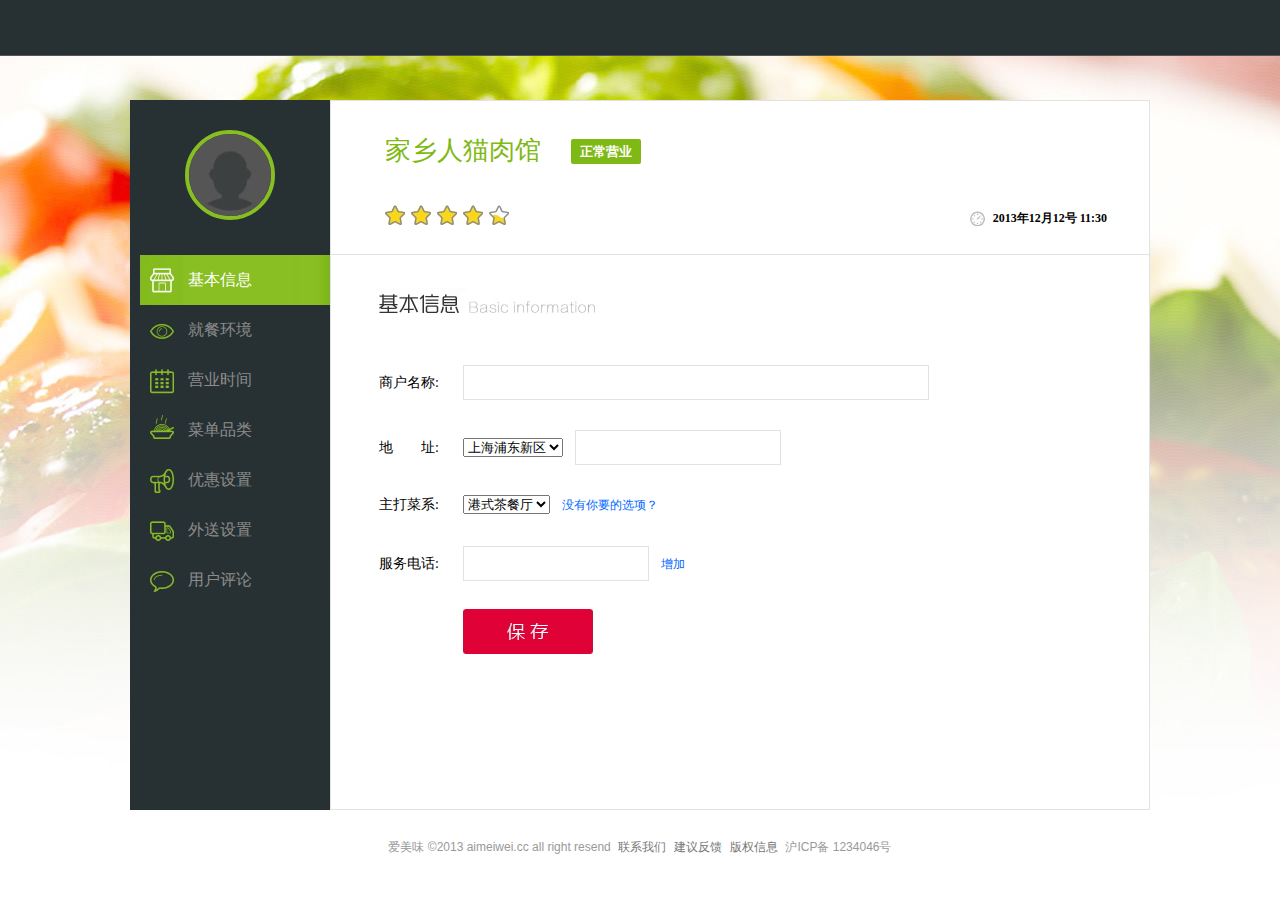
<file: main/bin/baseInfo.html>
<!DOCTYPE html>
<html lang="en">
<head>
	<meta charset="utf-8">
	<title>欢迎登录爱美味商家管理平台</title>
	<link href="..\src\css\reset.min.css" type="text/css" rel="stylesheet" />
	<link href="..\src\css\main-b.min.css" type="text/css" rel="stylesheet" />
	
	<script src="http://code.jquery.com/jquery-1.8.3.js"></script>
	<script src="..\src\js\common.js"></script>
	<script src="..\src\js\main-b.js"></script>
</head>
<body>
<div id="header">
	<div class="box"><div class="logoer">爱美味</div></div>
</div>
<div id="main-body">
	<div class="center float_box">
		<div class="navgations">
			<div class="head-pic">
				<div class="pic">
					<img src="..\src\css\img\headphoto.jpg" class="head" />
				</div>
			</div>
			<ul id="navlist">
				<li class="active nav1"><a href="baseInfo.html">基本信息</a></li>
				<li class="nav2"><a href="Environment.html">就餐环境</a></li>
				<li class="nav3"><a href="Hours.html">营业时间</a></li>
				<li class="nav4"><a href="Menu.html">菜单品类</a></li>
				<li class="nav5"><a href="Preferential.html">优惠设置</a></li>
				<li class="nav6"><a href="Takeaway.html">外送设置</a></li>
				<li class="nav7"><a href="">用户评论</a></li>
			</ul>
		</div>
		<div class="contents">
			
			<div id="store-info-header">
				<div class="lefter">
					<h3 class="float_box"><span class="name">家乡人猫肉馆</span><span class="staic">正常营业</span></h3>
					<ul class="star-ul">
						<li class="all-star"></li>
						<li class="all-star"></li>
						<li class="all-star"></li>
						<li class="all-star"></li>
						<li class="half-star"></li>
					</ul>
				</div>
				<div class="righter">
					<div class="now-time">2013年12月12号 11:30</div>
				</div>
			</div>
			<div id="base-info">
				<h4 class="tit1">基本信息</h4>
				<div class="form-body">
					<table class="form-table" cellpadding="0" cellspacing="0" border="0">
						<tr><td class="keys">商户名称:</td><td class="values"><input class="b-name-input" type="input" /></td></tr>
						<tr><td>地　　址:</td><td class="values"><select><option value="111">上海浦东新区</option></select><input class="b-sdr-input margin-l-little" type="input" /></td></tr>
						<tr><td>主打菜系:</td><td class="values"><select><option value="111">港式茶餐厅</option></select><a id="addSelectItem" class="margin-l-little" href="javascript:void(0)">没有你要的选项？</a></td></tr>
						<tr><td>服务电话:</td><td class="values add-phones">
							<input type="text" class="phone b-phone-input" /><span id="lastTip" style="display:none;" class="margin-l-little tips"></span><a id="addPhone" class="margin-l-little" href="javascript:void(0)">增加</a>
						</td></tr>
					</table>
					<input id="submiter" type="button" name="submiter" class="submiter" value="保存" />
				</div>
			</div>
			
		</div>
	</div>
</div>
<div id="footer">
	<div class="foot-body">
		<span>爱美味 ©2013 aimeiwei.cc all right resend</span> <a href="">联系我们</a><a href="">建议反馈</a><a href="">版权信息</a> <span>沪ICP备 1234046号</span>
	</div>
</div>
</body>
</html>
</file>
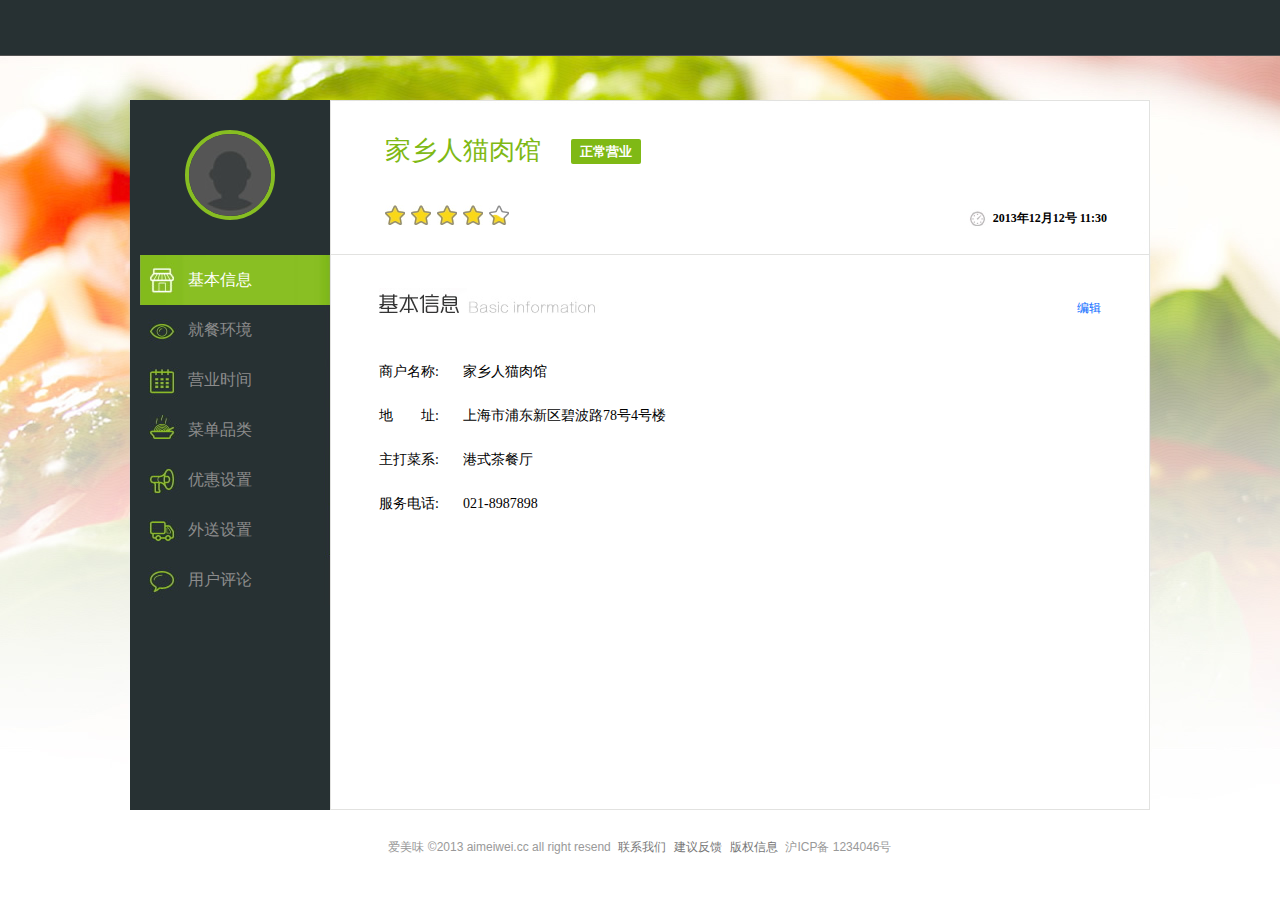
<file: main/bin/baseInfo1.html>
<!DOCTYPE html>
<html lang="en">
<head>
	<meta charset="utf-8">
	<title>欢迎登录爱美味商家管理平台</title>
	<link href="..\src\css\reset.min.css" type="text/css" rel="stylesheet" />
	<link href="..\src\css\main-b.min.css" type="text/css" rel="stylesheet" />
	
	<script src="http://code.jquery.com/jquery-1.8.3.js"></script>
	<script src="..\src\js\common.js"></script>
	<script src="..\src\js\main-b.js"></script>
</head>
<body>
<div id="header">
	<div class="box"><div class="logoer">爱美味</div></div>
</div>
<div id="main-body">
	<div class="center float_box">
		<div class="navgations">
			<div class="head-pic">
				<div class="pic">
					<img src="..\src\css\img\headphoto.jpg" class="head" />
				</div>
			</div>
			<ul id="navlist">
				<li class="active nav1"><a href="baseInfo.html">基本信息</a></li>
				<li class="nav2"><a href="Environment.html">就餐环境</a></li>
				<li class="nav3"><a href="Hours.html">营业时间</a></li>
				<li class="nav4"><a href="Menu.html">菜单品类</a></li>
				<li class="nav5"><a href="Preferential.html">优惠设置</a></li>
				<li class="nav6"><a href="Takeaway.html">外送设置</a></li>
				<li class="nav7"><a href="">用户评论</a></li>
			</ul>
		</div>
		<div class="contents">
			
			<div id="store-info-header">
				<div class="lefter">
					<h3 class="float_box"><span class="name">家乡人猫肉馆</span><span class="staic">正常营业</span></h3>
					<ul class="star-ul">
						<li class="all-star"></li>
						<li class="all-star"></li>
						<li class="all-star"></li>
						<li class="all-star"></li>
						<li class="half-star"></li>
					</ul>
				</div>
				<div class="righter">
					<div class="now-time">2013年12月12号 11:30</div>
				</div>
			</div>
			<div id="base-info">
				<h4 class="tit1"><p class="h4link"><a href="javascript:viod(0)">编辑</a></p>基本信息</h4>
				<div class="form-body">
					<table class="form-table" cellpadding="0" cellspacing="0" border="0">
						<tr><td class="keys">商户名称:</td><td class="values">家乡人猫肉馆</td></tr>
						<tr><td>地　　址:</td><td class="values">上海市浦东新区碧波路78号4号楼</td></tr>
						<tr><td>主打菜系:</td><td class="values">港式茶餐厅</td></tr>
						<tr><td>服务电话:</td><td class="values">
							021-8987898
						</td></tr>
					</table>
					
				</div>
			</div>
			
		</div>
	</div>
</div>
<div id="footer">
	<div class="foot-body">
		<span>爱美味 ©2013 aimeiwei.cc all right resend</span> <a href="">联系我们</a><a href="">建议反馈</a><a href="">版权信息</a> <span>沪ICP备 1234046号</span>
	</div>
</div>
</body>
</html>
</file>
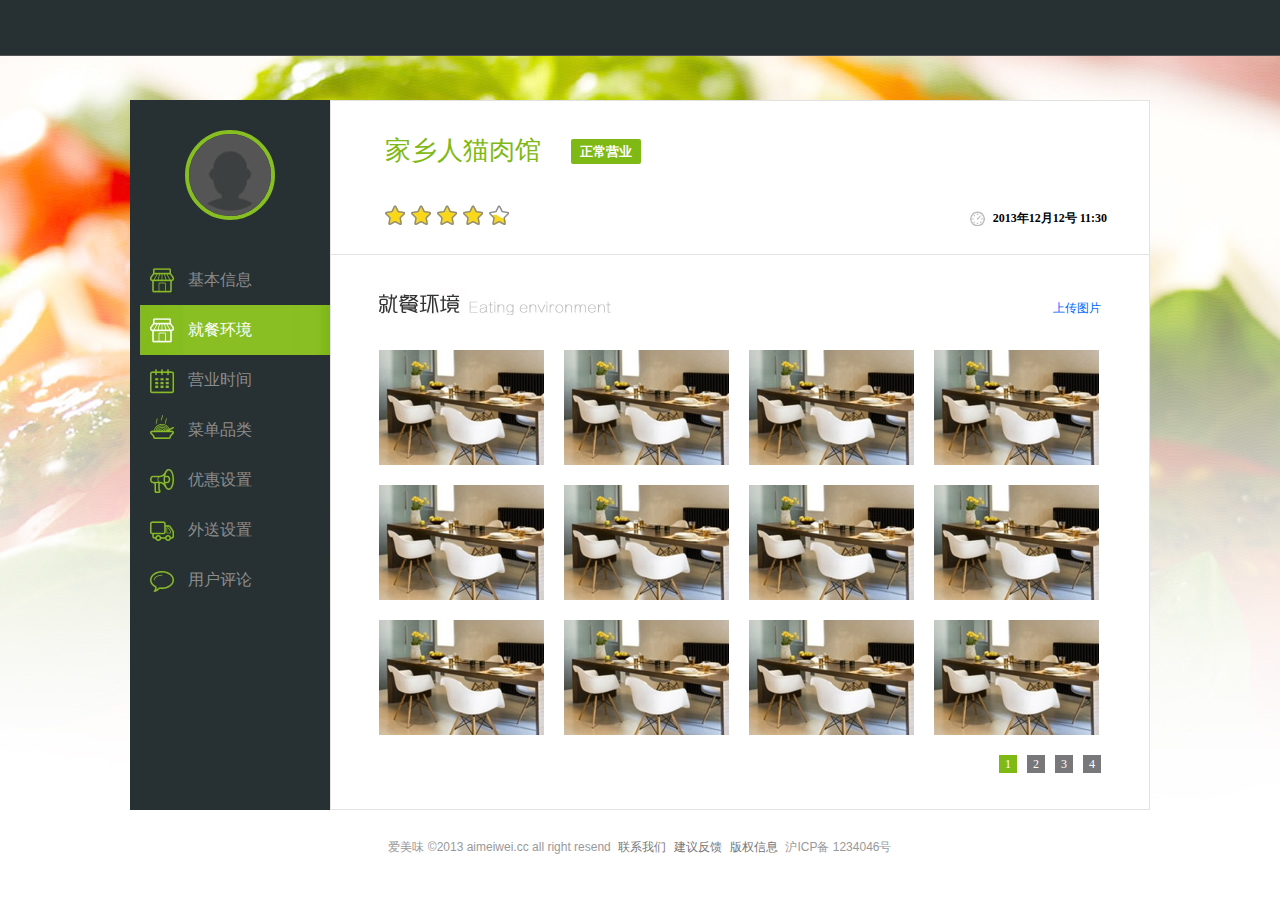
<file: main/bin/Environment1.html>
<!DOCTYPE html>
<html lang="en">
<head>
	<meta charset="utf-8">
	<title>欢迎登录爱美味商家管理平台</title>
	<link href="..\src\css\reset.min.css" type="text/css" rel="stylesheet" />
	<link href="..\src\css\main-b.min.css" type="text/css" rel="stylesheet" />
	
	<script src="http://code.jquery.com/jquery-1.8.3.js"></script>
	<script src="..\src\js\common.js"></script>
	<script src="..\src\js\main-b.js"></script>
</head>
<body>
<div id="header">
	<div class="box"><div class="logoer">爱美味</div></div>
</div>
<div id="main-body">
	<div class="center float_box">
		<div class="navgations">
			<div class="head-pic">
				<div class="pic">
					<img src="..\src\css\img\headphoto.jpg" class="head" />
				</div>
			</div>
			<ul id="navlist">
				<li class="nav1"><a href="baseInfo.html">基本信息</a></li>
				<li class="active nav2"><a href="Environment.html">就餐环境</a></li>
				<li class="nav3"><a href="Hours.html">营业时间</a></li>
				<li class="nav4"><a href="Menu.html">菜单品类</a></li>
				<li class="nav5"><a href="Preferential.html">优惠设置</a></li>
				<li class="nav6"><a href="Takeaway.html">外送设置</a></li>
				<li class="nav7"><a href="">用户评论</a></li>
			</ul>
		</div>
		<div class="contents">
			
			<div id="store-info-header">
				<div class="lefter">
					<h3 class="float_box"><span class="name">家乡人猫肉馆</span><span class="staic">正常营业</span></h3>
					<ul class="star-ul">
						<li class="all-star"></li>
						<li class="all-star"></li>
						<li class="all-star"></li>
						<li class="all-star"></li>
						<li class="half-star"></li>
					</ul>
				</div>
				<div class="righter">
					<div class="now-time">2013年12月12号 11:30</div>
				</div>
			</div>
			<div id="base-info">
				<h4 class="tit2"><p class="h4link"><a href="javascript:viod(0)">上传图片</a></p>就餐环境</h4>
				<div class="form-body">
					<ul class="shop-photo float_box">
						<li><a href="" target="_blank"><img src="..\src\css\img\shop-photo.jpg" /></a></li>
						<li><a href="" target="_blank"><img src="..\src\css\img\shop-photo.jpg" /></a></li>
						<li><a href="" target="_blank"><img src="..\src\css\img\shop-photo.jpg" /></a></li>
						<li><a href="" target="_blank"><img src="..\src\css\img\shop-photo.jpg" /></a></li>
						<li><a href="" target="_blank"><img src="..\src\css\img\shop-photo.jpg" /></a></li>
						<li><a href="" target="_blank"><img src="..\src\css\img\shop-photo.jpg" /></a></li>
						<li><a href="" target="_blank"><img src="..\src\css\img\shop-photo.jpg" /></a></li>
						<li><a href="" target="_blank"><img src="..\src\css\img\shop-photo.jpg" /></a></li>
						<li><a href="" target="_blank"><img src="..\src\css\img\shop-photo.jpg" /></a></li>
						<li><a href="" target="_blank"><img src="..\src\css\img\shop-photo.jpg" /></a></li>
						<li><a href="" target="_blank"><img src="..\src\css\img\shop-photo.jpg" /></a></li>
						<li><a href="" target="_blank"><img src="..\src\css\img\shop-photo.jpg" /></a></li>
					</ul>
					<ol class="pages">
						<li>4</li><li>3</li><li>2</li><li class="active">1</li>
					</ol>
				</div>
			</div>
			
		</div>
	</div>
</div>
<div id="footer">
	<div class="foot-body">
		<span>爱美味 ©2013 aimeiwei.cc all right resend</span> <a href="">联系我们</a><a href="">建议反馈</a><a href="">版权信息</a> <span>沪ICP备 1234046号</span>
	</div>
</div>
</body>
</html>
</file>
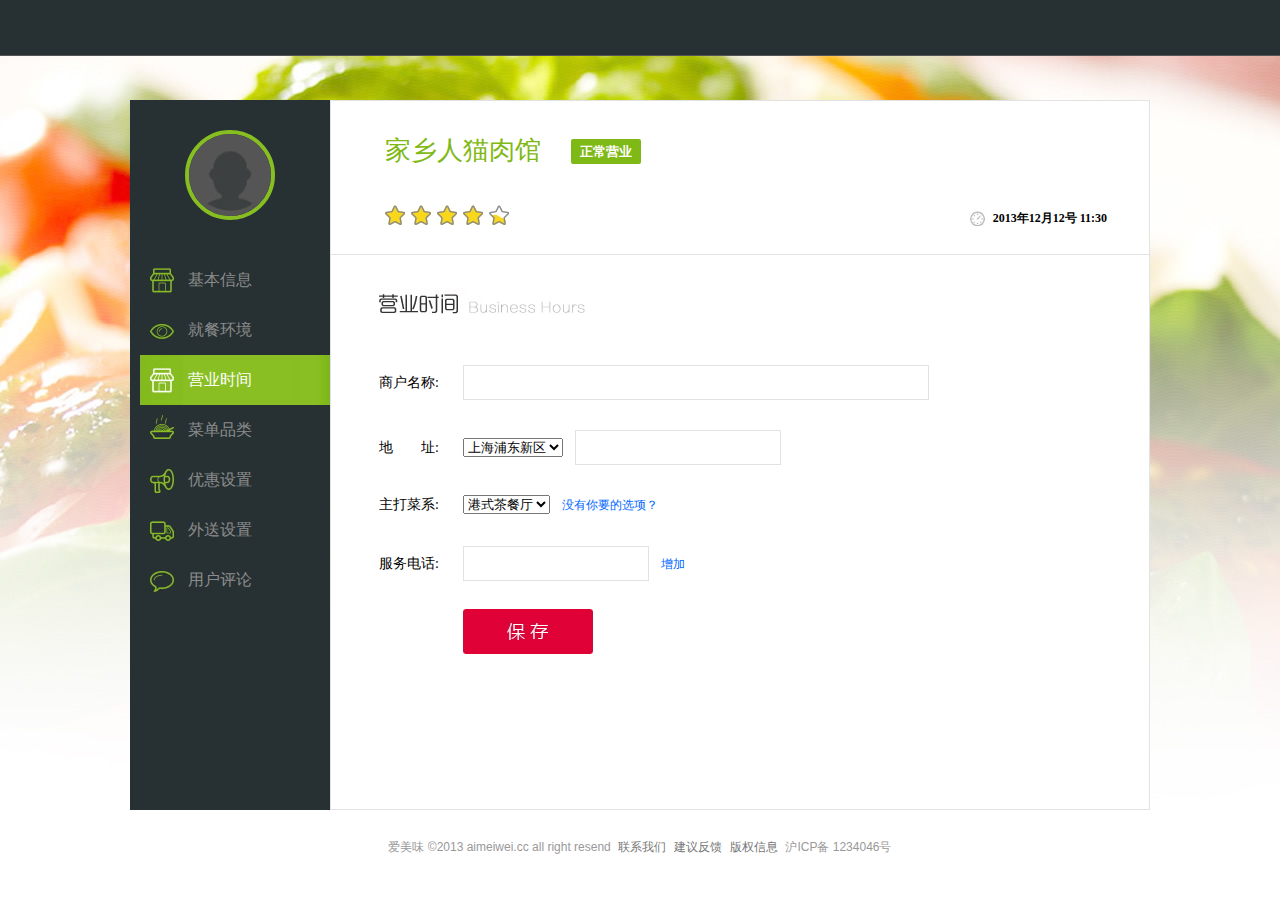
<file: main/bin/Hours.html>
<!DOCTYPE html>
<html lang="en">
<head>
	<meta charset="utf-8">
	<title>欢迎登录爱美味商家管理平台</title>
	<link href="..\src\css\reset.min.css" type="text/css" rel="stylesheet" />
	<link href="..\src\css\main-b.min.css" type="text/css" rel="stylesheet" />
	
	<script src="http://code.jquery.com/jquery-1.8.3.js"></script>
	<script src="..\src\js\common.js"></script>
	<script src="..\src\js\main-b.js"></script>
	<script src="..\src\numkeybord\numkeybord.js"></script>
	<link href="..\src\numkeybord\numkeybord.min.css" type="text/css" rel="stylesheet" />
</head>
<body>
<div id="header">
	<div class="box"><div class="logoer">爱美味</div></div>
</div>
<div id="main-body">
	<div class="center float_box">
		<div class="navgations">
			<div class="head-pic">
				<div class="pic">
					<img src="..\src\css\img\headphoto.jpg" class="head" />
				</div>
			</div>
			<ul id="navlist">
				<li class="nav1"><a href="baseInfo.html">基本信息</a></li>
				<li class="nav2"><a href="Environment.html">就餐环境</a></li>
				<li class="active nav3"><a href="Hours.html">营业时间</a></li>
				<li class="nav4"><a href="Menu.html">菜单品类</a></li>
				<li class="nav5"><a href="Preferential.html">优惠设置</a></li>
				<li class="nav6"><a href="Takeaway.html">外送设置</a></li>
				<li class="nav7"><a href="">用户评论</a></li>
			</ul>
		</div>
		<div class="contents">
			
			<div id="store-info-header">
				<div class="lefter">
					<h3 class="float_box"><span class="name">家乡人猫肉馆</span><span class="staic">正常营业</span></h3>
					<ul class="star-ul">
						<li class="all-star"></li>
						<li class="all-star"></li>
						<li class="all-star"></li>
						<li class="all-star"></li>
						<li class="half-star"></li>
					</ul>
				</div>
				<div class="righter">
					<div class="now-time">2013年12月12号 11:30</div>
				</div>
			</div>
			<div id="base-info">
				<h4 class="tit3">营业时间</h4>
				<div class="form-body">
					<table class="form-table" cellpadding="0" cellspacing="0" border="0">
						<tr><td class="keys">商户名称:</td><td class="values"><input class="b-name-input" type="input" /></td></tr>
						<tr><td>地　　址:</td><td class="values"><select><option value="111">上海浦东新区</option></select><input class="b-sdr-input margin-l-little" type="input" /></td></tr>
						<tr><td>主打菜系:</td><td class="values"><select><option value="111">港式茶餐厅</option></select><a id="addSelectItem" class="margin-l-little" href="javascript:void(0)">没有你要的选项？</a></td></tr>
						<tr><td>服务电话:</td><td class="values add-phones"><input type="text" class="b-phone-input" id="phone01" name="phone01" /><a id="addPhone" class="margin-l-little" href="javascript:void(0)">增加</a></td></tr>
					</table>
					<script>
					$(function(){
					   $("#phone01").numkeybord();
						
					});
					</script>
					<input id="submiter" type="button" name="submiter" class="submiter" value="保存" />
				</div>
			</div>
			
		</div>
	</div>
</div>
<div id="footer">
	<div class="foot-body">
		<span>爱美味 ©2013 aimeiwei.cc all right resend</span> <a href="">联系我们</a><a href="">建议反馈</a><a href="">版权信息</a> <span>沪ICP备 1234046号</span>
	</div>
</div>
</body>
</html>
</file>
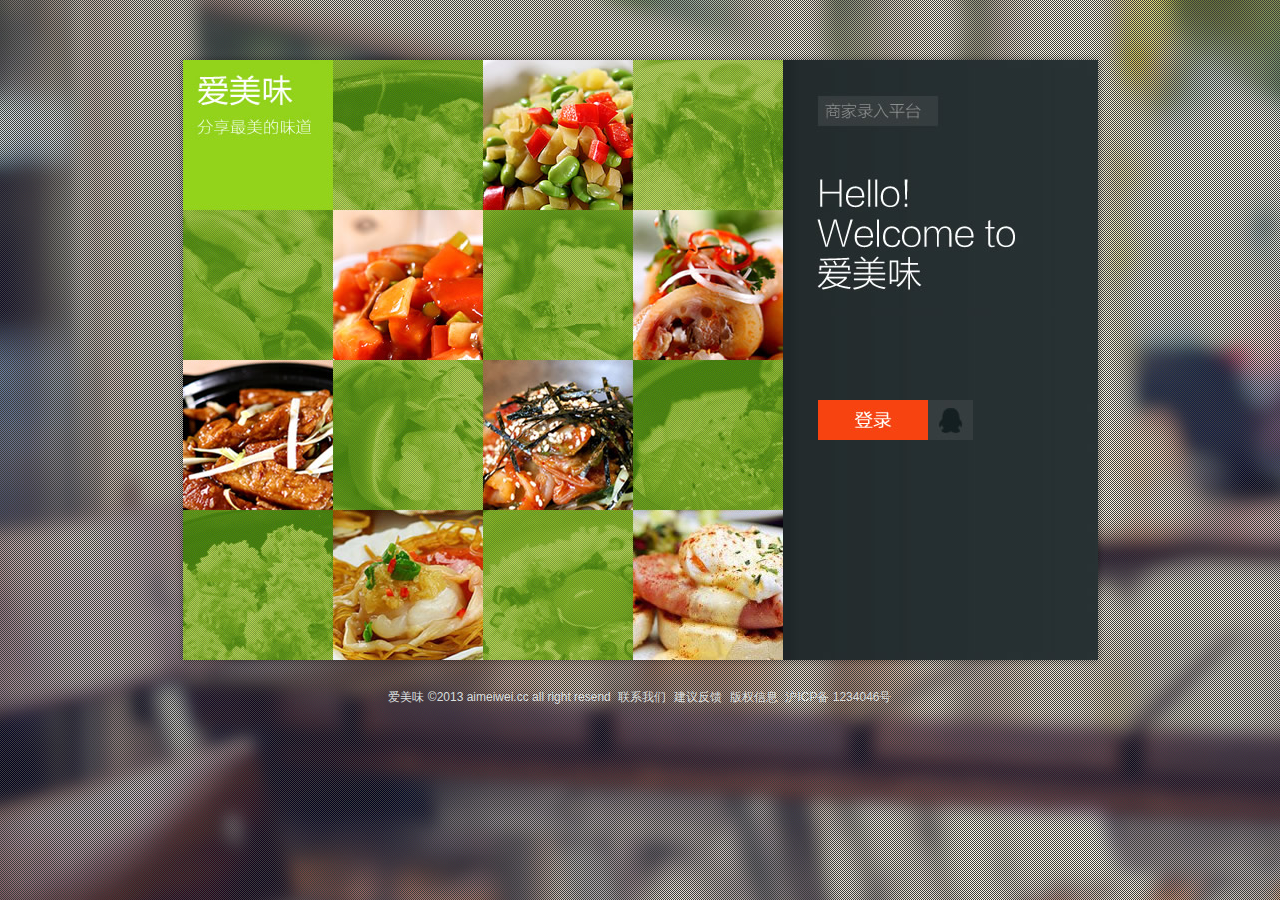
<file: main/bin/login-b.html>
<!DOCTYPE html>
<html lang="en">
<head>
	<meta charset="utf-8">
	<title>爱美味</title>
	<link href="..\src\css\reset.min.css" type="text/css" rel="stylesheet" />
	<link href="..\src\css\login-b.min.css" type="text/css" rel="stylesheet" />
</head>

<body>
<div id="main-body">
	<div class="ads-pic">
		<img src="..\src\css\img\index-ads.jpg"/>
	</div>
	<div class="login-place">
		<div id="login-form">
			
		</div>
		<div id="form-submit">
			<input class="btn-submit" type="button" value=""/>
			<img class="login-qq-btn" src="..\src\css\img\login-qq.jpg" />
		</div>
	</div>
</div>
<div id="footer">
<div class="foot-body">
	<span>爱美味 &copy;2013 aimeiwei.cc all right resend</span> <a href="">联系我们</a><a href="">建议反馈</a><a href="">版权信息</a> <span>沪ICP备 1234046号</span>
</div>
</div>
</body>
</html>
</file>
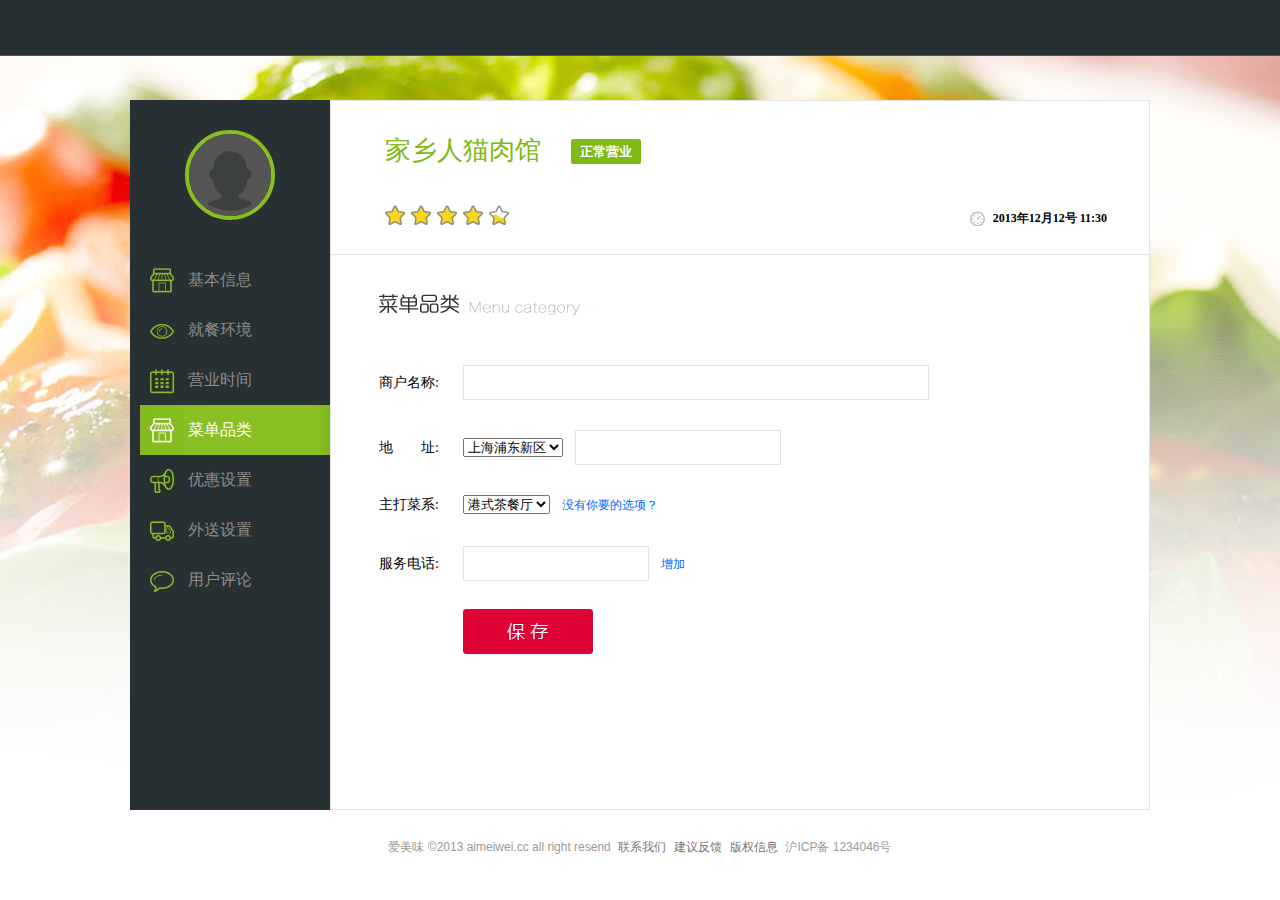
<file: main/bin/Menu.html>
<!DOCTYPE html>
<html lang="en">
<head>
	<meta charset="utf-8">
	<title>欢迎登录爱美味商家管理平台</title>
	<link href="..\src\css\reset.min.css" type="text/css" rel="stylesheet" />
	<link href="..\src\css\main-b.min.css" type="text/css" rel="stylesheet" />
	
	<script src="http://code.jquery.com/jquery-1.8.3.js"></script>
	<script src="..\src\js\common.js"></script>
	<script src="..\src\js\main-b.js"></script>
	<script src="..\src\numkeybord\numkeybord.js"></script>
	<link href="..\src\numkeybord\numkeybord.min.css" type="text/css" rel="stylesheet" />
</head>
<body>
<div id="header">
	<div class="box"><div class="logoer">爱美味</div></div>
</div>
<div id="main-body">
	<div class="center float_box">
		<div class="navgations">
			<div class="head-pic">
				<div class="pic">
					<img src="..\src\css\img\headphoto.jpg" class="head" />
				</div>
			</div>
			<ul id="navlist">
				<li class="nav1"><a href="baseInfo.html">基本信息</a></li>
				<li class="nav2"><a href="Environment.html">就餐环境</a></li>
				<li class="nav3"><a href="Hours.html">营业时间</a></li>
				<li class="active nav4"><a href="Menu.html">菜单品类</a></li>
				<li class="nav5"><a href="Preferential.html">优惠设置</a></li>
				<li class="nav6"><a href="Takeaway.html">外送设置</a></li>
				<li class="nav7"><a href="">用户评论</a></li>
			</ul>
		</div>
		<div class="contents">
			
			<div id="store-info-header">
				<div class="lefter">
					<h3 class="float_box"><span class="name">家乡人猫肉馆</span><span class="staic">正常营业</span></h3>
					<ul class="star-ul">
						<li class="all-star"></li>
						<li class="all-star"></li>
						<li class="all-star"></li>
						<li class="all-star"></li>
						<li class="half-star"></li>
					</ul>
				</div>
				<div class="righter">
					<div class="now-time">2013年12月12号 11:30</div>
				</div>
			</div>
			<div id="base-info">
				<h4 class="tit4">菜单品类</h4>
				<div class="form-body">
					<table class="form-table" cellpadding="0" cellspacing="0" border="0">
						<tr><td class="keys">商户名称:</td><td class="values"><input class="b-name-input" type="input" /></td></tr>
						<tr><td>地　　址:</td><td class="values"><select><option value="111">上海浦东新区</option></select><input class="b-sdr-input margin-l-little" type="input" /></td></tr>
						<tr><td>主打菜系:</td><td class="values"><select><option value="111">港式茶餐厅</option></select><a id="addSelectItem" class="margin-l-little" href="javascript:void(0)">没有你要的选项？</a></td></tr>
						<tr><td>服务电话:</td><td class="values add-phones"><input type="text" class="b-phone-input" id="phone01" name="phone01" /><a id="addPhone" class="margin-l-little" href="javascript:void(0)">增加</a></td></tr>
					</table>
					<script>
					$(function(){
					   $("#phone01").numkeybord();
						
					});
					</script>
					<input id="submiter" type="button" name="submiter" class="submiter" value="保存" />
				</div>
			</div>
			
		</div>
	</div>
</div>
<div id="footer">
	<div class="foot-body">
		<span>爱美味 ©2013 aimeiwei.cc all right resend</span> <a href="">联系我们</a><a href="">建议反馈</a><a href="">版权信息</a> <span>沪ICP备 1234046号</span>
	</div>
</div>
</body>
</html>
</file>
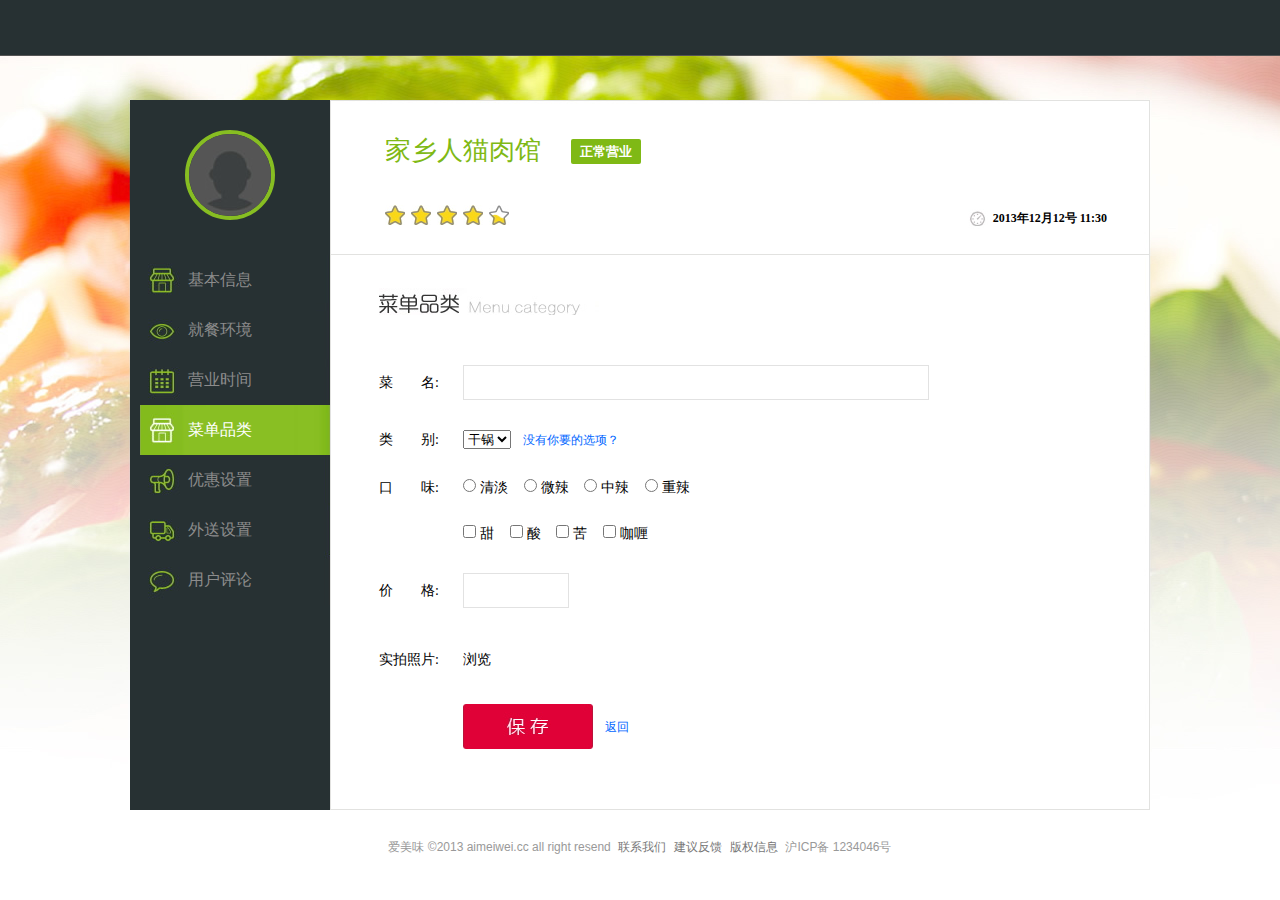
<file: main/bin/Menu1.html>
<!DOCTYPE html>
<html lang="en">
<head>
	<meta charset="utf-8">
	<title>欢迎登录爱美味商家管理平台</title>
	<link href="..\src\css\reset.min.css" type="text/css" rel="stylesheet" />
	<link href="..\src\css\main-b.min.css" type="text/css" rel="stylesheet" />
	
	<script src="http://code.jquery.com/jquery-1.8.3.js"></script>
	<script src="..\src\js\common.js"></script>
	<script src="..\src\js\main-b.js"></script>
</head>
<body>
<div id="header">
	<div class="box"><div class="logoer">爱美味</div></div>
</div>
<div id="main-body">
	<div class="center float_box">
		<div class="navgations">
			<div class="head-pic">
				<div class="pic">
					<img src="..\src\css\img\headphoto.jpg" class="head" />
				</div>
			</div>
			<ul id="navlist">
				<li class="nav1"><a href="baseInfo.html">基本信息</a></li>
				<li class="nav2"><a href="Environment.html">就餐环境</a></li>
				<li class="nav3"><a href="Hours.html">营业时间</a></li>
				<li class="active nav4"><a href="Menu.html">菜单品类</a></li>
				<li class="nav5"><a href="Preferential.html">优惠设置</a></li>
				<li class="nav6"><a href="Takeaway.html">外送设置</a></li>
				<li class="nav7"><a href="">用户评论</a></li>
			</ul>
		</div>
		<div class="contents">
			
			<div id="store-info-header">
				<div class="lefter">
					<h3 class="float_box"><span class="name">家乡人猫肉馆</span><span class="staic">正常营业</span></h3>
					<ul class="star-ul">
						<li class="all-star"></li>
						<li class="all-star"></li>
						<li class="all-star"></li>
						<li class="all-star"></li>
						<li class="half-star"></li>
					</ul>
				</div>
				<div class="righter">
					<div class="now-time">2013年12月12号 11:30</div>
				</div>
			</div>
			<div id="base-info">
				<h4 class="tit4">菜单品类</h4>
				<div class="form-body">
					<table class="form-table" cellpadding="0" cellspacing="0" border="0">
						<tr><td class="keys">菜　　名:</td><td class="values"><input class="b-name-input" type="input" /></td></tr>
						<tr><td>类　　别:</td><td class="values"><select><option value="111">干锅</option></select><a id="addSelectItem" class="margin-l-little" href="javascript:void(0)">没有你要的选项？</a></td></tr>
						<tr><td rowspan="2">口　　味:</td><td class="values">
							<input class="radioBase" type="radio" name="kouwei" id="kw01" value="清淡" /><label class="margin-r-little" for="kw01">清淡</label>
							<input class="radioBase" type="radio" name="kouwei" id="kw02" value="微辣" /><label class="margin-r-little" for="kw02">微辣</label>
							<input class="radioBase" type="radio" name="kouwei" id="kw03" value="中辣" /><label class="margin-r-little" for="kw03">中辣</label>
							<input class="radioBase" type="radio" name="kouwei" id="kw04" value="重辣" /><label class="margin-r-little" for="kw04">重辣</label>
							</td></tr>
						<tr><td class="values">
							<input class="radioBase" type="checkbox" name="kouwei" id="kw05" value="甜" /><label class="margin-r-little" for="kw05">甜</label>
							<input class="radioBase" type="checkbox" name="kouwei" id="kw06" value="酸" /><label class="margin-r-little" for="kw06">酸</label>
							<input class="radioBase" type="checkbox" name="kouwei" id="kw07" value="苦" /><label class="margin-r-little" for="kw07">苦</label>
							<input class="radioBase" type="checkbox" name="kouwei" id="kw08" value="咖喱" /><label class="margin-r-little" for="kw08">咖喱</label>
						</td></tr>
						<tr><td>价　　格:</td><td class="values add-phones">
							<input type="text" class="b-price-input" />
						</td></tr>
						<tr><td>实拍照片:</td><td class="values add-phones">
							浏览
						</td></tr>
					</table>
					<input id="submiter" type="button" name="submiter" class="submiter" value="保存" /><a class="margin-l-little" href="Menu2.html">返回</a>
				</div>
			</div>
			
		</div>
	</div>
</div>
<div id="footer">
	<div class="foot-body">
		<span>爱美味 ©2013 aimeiwei.cc all right resend</span> <a href="">联系我们</a><a href="">建议反馈</a><a href="">版权信息</a> <span>沪ICP备 1234046号</span>
	</div>
</div>
</body>
</html>
</file>
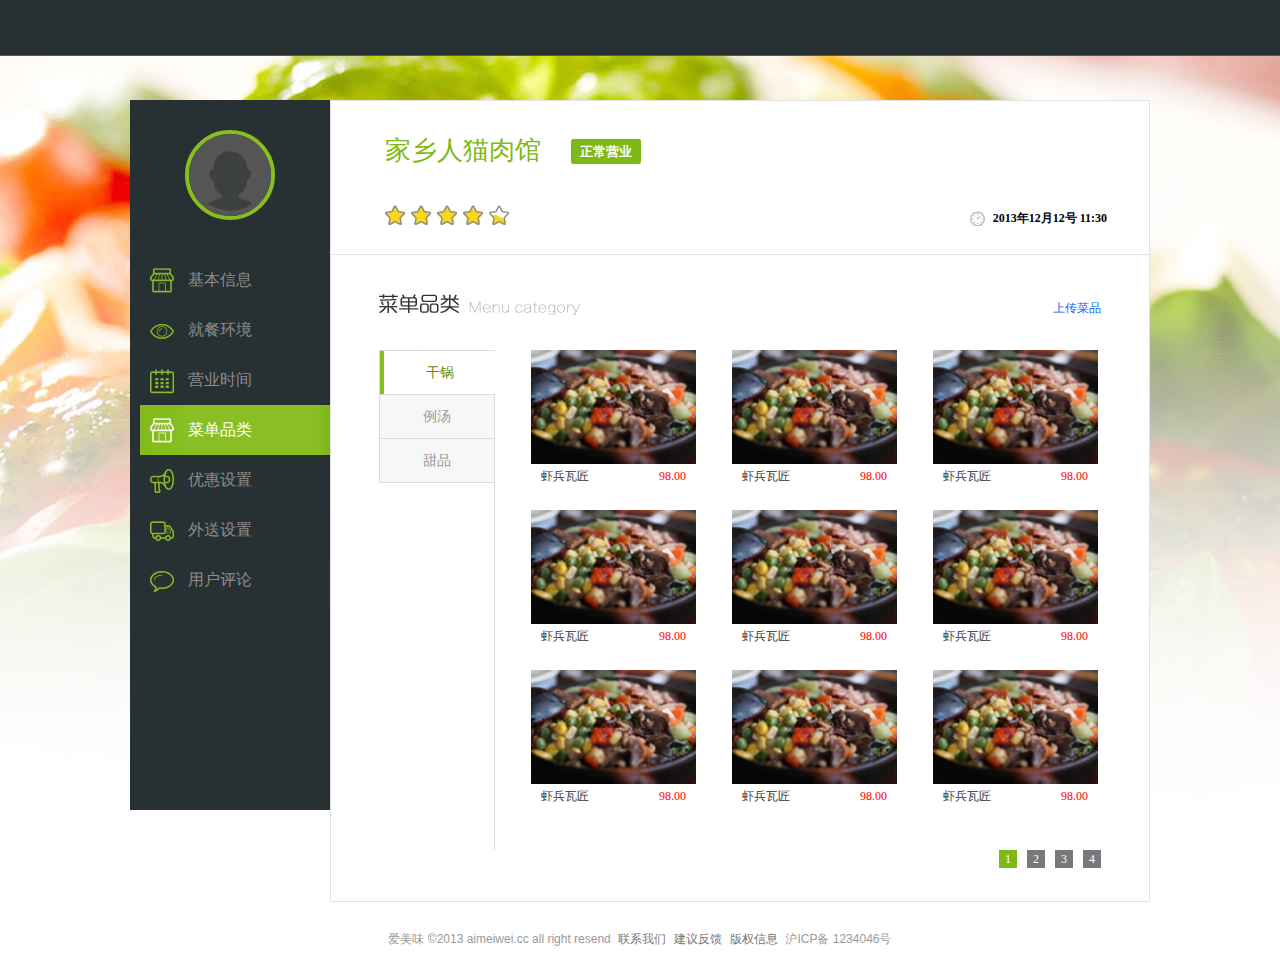
<file: main/bin/Menu2.html>
<!DOCTYPE html>
<html lang="en">
<head>
	<meta charset="utf-8">
	<title>欢迎登录爱美味商家管理平台</title>
	<link href="..\src\css\reset.min.css" type="text/css" rel="stylesheet" />
	<link href="..\src\css\main-b.min.css" type="text/css" rel="stylesheet" />
	
	<script src="http://code.jquery.com/jquery-1.8.3.js"></script>
	<script src="..\src\js\common.js"></script>
	<script src="..\src\js\main-b.js"></script>
</head>
<body>
<div id="header">
	<div class="box"><div class="logoer">爱美味</div></div>
</div>
<div id="main-body">
	<div class="center float_box">
		<div class="navgations">
			<div class="head-pic">
				<div class="pic">
					<img src="..\src\css\img\headphoto.jpg" class="head" />
				</div>
			</div>
			<ul id="navlist">
				<li class="nav1"><a href="baseInfo.html">基本信息</a></li>
				<li class="nav2"><a href="Environment.html">就餐环境</a></li>
				<li class="nav3"><a href="Hours.html">营业时间</a></li>
				<li class="active nav4"><a href="Menu.html">菜单品类</a></li>
				<li class="nav5"><a href="Preferential.html">优惠设置</a></li>
				<li class="nav6"><a href="Takeaway.html">外送设置</a></li>
				<li class="nav7"><a href="">用户评论</a></li>
			</ul>
		</div>
		<div class="contents" style="height:800px;">
			
			<div id="store-info-header">
				<div class="lefter">
					<h3 class="float_box"><span class="name">家乡人猫肉馆</span><span class="staic">正常营业</span></h3>
					<ul class="star-ul">
						<li class="all-star"></li>
						<li class="all-star"></li>
						<li class="all-star"></li>
						<li class="all-star"></li>
						<li class="half-star"></li>
					</ul>
				</div>
				<div class="righter">
					<div class="now-time">2013年12月12号 11:30</div>
				</div>
			</div>
			<div id="base-info">
				<h4 class="tit4"><p class="h4link"><a href="javascript:viod(0)">上传菜品</a></p>菜单品类</h4>
				<div class="form-body">
					<div id="caiTabs" class="float_box">
						<ul>
							<li class="weekItem active2"><span>干锅</span></li>
							<li class="weekItem"><span>例汤</span></li>
							<li class="weekItem"><span>甜品</span></li>
						</ul>
						<div class="weekTabContent">
							<ul class="caiListUl">
								<li>
									<div class="teHuiPic"><a href="javascript:void(0);"><img src="..\src\css\img\tajiacai.jpg"/></a></div>
									<p><span class="prePrice">98.00</span><span class="tePrice">虾兵瓦匠</span></p>
								</li>
								<li>
									<div class="teHuiPic"><a href="javascript:void(0);"><img src="..\src\css\img\tajiacai.jpg"/></a></div>
									<p><span class="prePrice">98.00</span><span class="tePrice">虾兵瓦匠</span></p>
								</li>
								<li>
									<div class="teHuiPic"><a href="javascript:void(0);"><img src="..\src\css\img\tajiacai.jpg"/></a></div>
									<p><span class="prePrice">98.00</span><span class="tePrice">虾兵瓦匠</span></p>
								</li>
								<li>
									<div class="teHuiPic"><a href="javascript:void(0);"><img src="..\src\css\img\tajiacai.jpg"/></a></div>
									<p><span class="prePrice">98.00</span><span class="tePrice">虾兵瓦匠</span></p>
								</li>
								<li>
									<div class="teHuiPic"><a href="javascript:void(0);"><img src="..\src\css\img\tajiacai.jpg"/></a></div>
									<p><span class="prePrice">98.00</span><span class="tePrice">虾兵瓦匠</span></p>
								</li>
								<li>
									<div class="teHuiPic"><a href="javascript:void(0);"><img src="..\src\css\img\tajiacai.jpg"/></a></div>
									<p><span class="prePrice">98.00</span><span class="tePrice">虾兵瓦匠</span></p>
								</li>
								<li>
									<div class="teHuiPic"><a href="javascript:void(0);"><img src="..\src\css\img\tajiacai.jpg"/></a></div>
									<p><span class="prePrice">98.00</span><span class="tePrice">虾兵瓦匠</span></p>
								</li>
								<li>
									<div class="teHuiPic"><a href="javascript:void(0);"><img src="..\src\css\img\tajiacai.jpg"/></a></div>
									<p><span class="prePrice">98.00</span><span class="tePrice">虾兵瓦匠</span></p>
								</li>
								<li>
									<div class="teHuiPic"><a href="javascript:void(0);"><img src="..\src\css\img\tajiacai.jpg"/></a></div>
									<p><span class="prePrice">98.00</span><span class="tePrice">虾兵瓦匠</span></p>
								</li>
							</ul>
						</div>
						<div class="weekTabContent" style="display:none;">
							<ul class="caiListUl">
								<li>
									<div class="teHuiPic"><a href="javascript:void(0);"><img src="..\src\css\img\tajiacai.jpg"/></a></div>
									<p><span class="prePrice">98.00</span><span class="tePrice">虾兵瓦匠</span></p>
								</li>
							</ul>
						</div>
						<div class="weekTabContent" style="display:none;">
							<ul class="caiListUl">
								<li>
									<div class="teHuiPic"><a href="javascript:void(0);"><img src="..\src\css\img\tajiacai.jpg"/></a></div>
									<p><span class="prePrice">98.00</span><span class="tePrice">虾兵瓦匠</span></p>
								</li>
							</ul>
						</div>
					</div>
					<ol class="pages">
						<li>4</li><li>3</li><li>2</li><li class="active">1</li>
					</ol>
				</div>
			</div>
			
		</div>
	</div>
</div>
<div id="footer">
	<div class="foot-body">
		<span>爱美味 ©2013 aimeiwei.cc all right resend</span> <a href="">联系我们</a><a href="">建议反馈</a><a href="">版权信息</a> <span>沪ICP备 1234046号</span>
	</div>
</div>
</body>
</html>
</file>
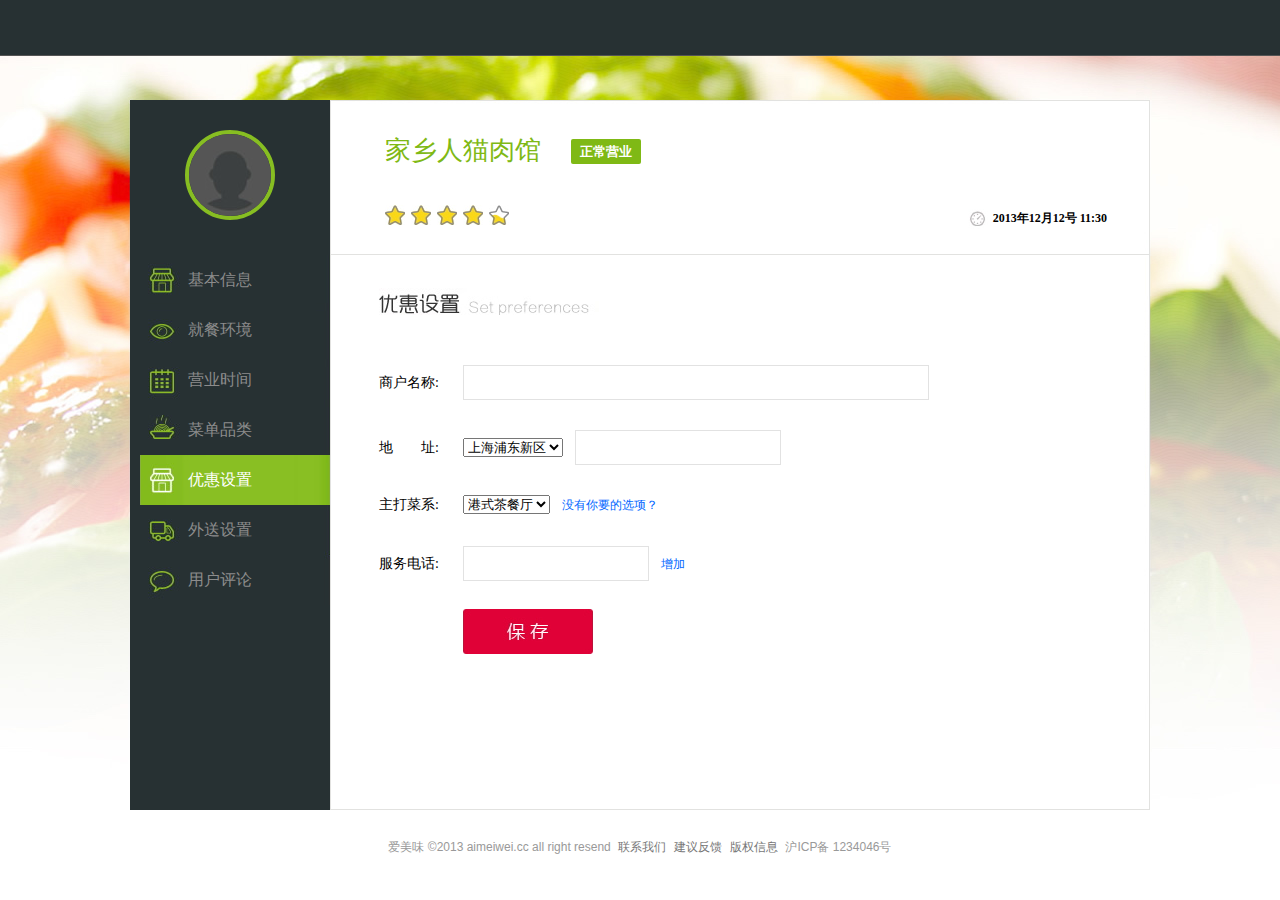
<file: main/bin/Preferential.html>
<!DOCTYPE html>
<html lang="en">
<head>
	<meta charset="utf-8">
	<title>欢迎登录爱美味商家管理平台</title>
	<link href="..\src\css\reset.min.css" type="text/css" rel="stylesheet" />
	<link href="..\src\css\main-b.min.css" type="text/css" rel="stylesheet" />
	
	<script src="http://code.jquery.com/jquery-1.8.3.js"></script>
	<script src="..\src\js\common.js"></script>
	<script src="..\src\js\main-b.js"></script>
	<script src="..\src\numkeybord\numkeybord.js"></script>
	<link href="..\src\numkeybord\numkeybord.min.css" type="text/css" rel="stylesheet" />
</head>
<body>
<div id="header">
	<div class="box"><div class="logoer">爱美味</div></div>
</div>
<div id="main-body">
	<div class="center float_box">
		<div class="navgations">
			<div class="head-pic">
				<div class="pic">
					<img src="..\src\css\img\headphoto.jpg" class="head" />
				</div>
			</div>
			<ul id="navlist">
				<li class="nav1"><a href="baseInfo.html">基本信息</a></li>
				<li class="nav2"><a href="Environment.html">就餐环境</a></li>
				<li class="nav3"><a href="Hours.html">营业时间</a></li>
				<li class="nav4"><a href="Menu.html">菜单品类</a></li>
				<li class="active nav5"><a href="Preferential.html">优惠设置</a></li>
				<li class="nav6"><a href="Takeaway.html">外送设置</a></li>
				<li class="nav7"><a href="">用户评论</a></li>
			</ul>
		</div>
		<div class="contents">
			
			<div id="store-info-header">
				<div class="lefter">
					<h3 class="float_box"><span class="name">家乡人猫肉馆</span><span class="staic">正常营业</span></h3>
					<ul class="star-ul">
						<li class="all-star"></li>
						<li class="all-star"></li>
						<li class="all-star"></li>
						<li class="all-star"></li>
						<li class="half-star"></li>
					</ul>
				</div>
				<div class="righter">
					<div class="now-time">2013年12月12号 11:30</div>
				</div>
			</div>
			<div id="base-info">
				<h4 class="tit5">优惠设置</h4>
				<div class="form-body">
					<table class="form-table" cellpadding="0" cellspacing="0" border="0">
						<tr><td class="keys">商户名称:</td><td class="values"><input class="b-name-input" type="input" /></td></tr>
						<tr><td>地　　址:</td><td class="values"><select><option value="111">上海浦东新区</option></select><input class="b-sdr-input margin-l-little" type="input" /></td></tr>
						<tr><td>主打菜系:</td><td class="values"><select><option value="111">港式茶餐厅</option></select><a id="addSelectItem" class="margin-l-little" href="javascript:void(0)">没有你要的选项？</a></td></tr>
						<tr><td>服务电话:</td><td class="values add-phones"><input type="text" class="b-phone-input" id="phone01" name="phone01" /><a id="addPhone" class="margin-l-little" href="javascript:void(0)">增加</a></td></tr>
					</table>
					<script>
					$(function(){
					   $("#phone01").numkeybord();
						
					});
					</script>
					<input id="submiter" type="button" name="submiter" class="submiter" value="保存" />
				</div>
			</div>
			
		</div>
	</div>
</div>
<div id="footer">
	<div class="foot-body">
		<span>爱美味 ©2013 aimeiwei.cc all right resend</span> <a href="">联系我们</a><a href="">建议反馈</a><a href="">版权信息</a> <span>沪ICP备 1234046号</span>
	</div>
</div>
</body>
</html>
</file>
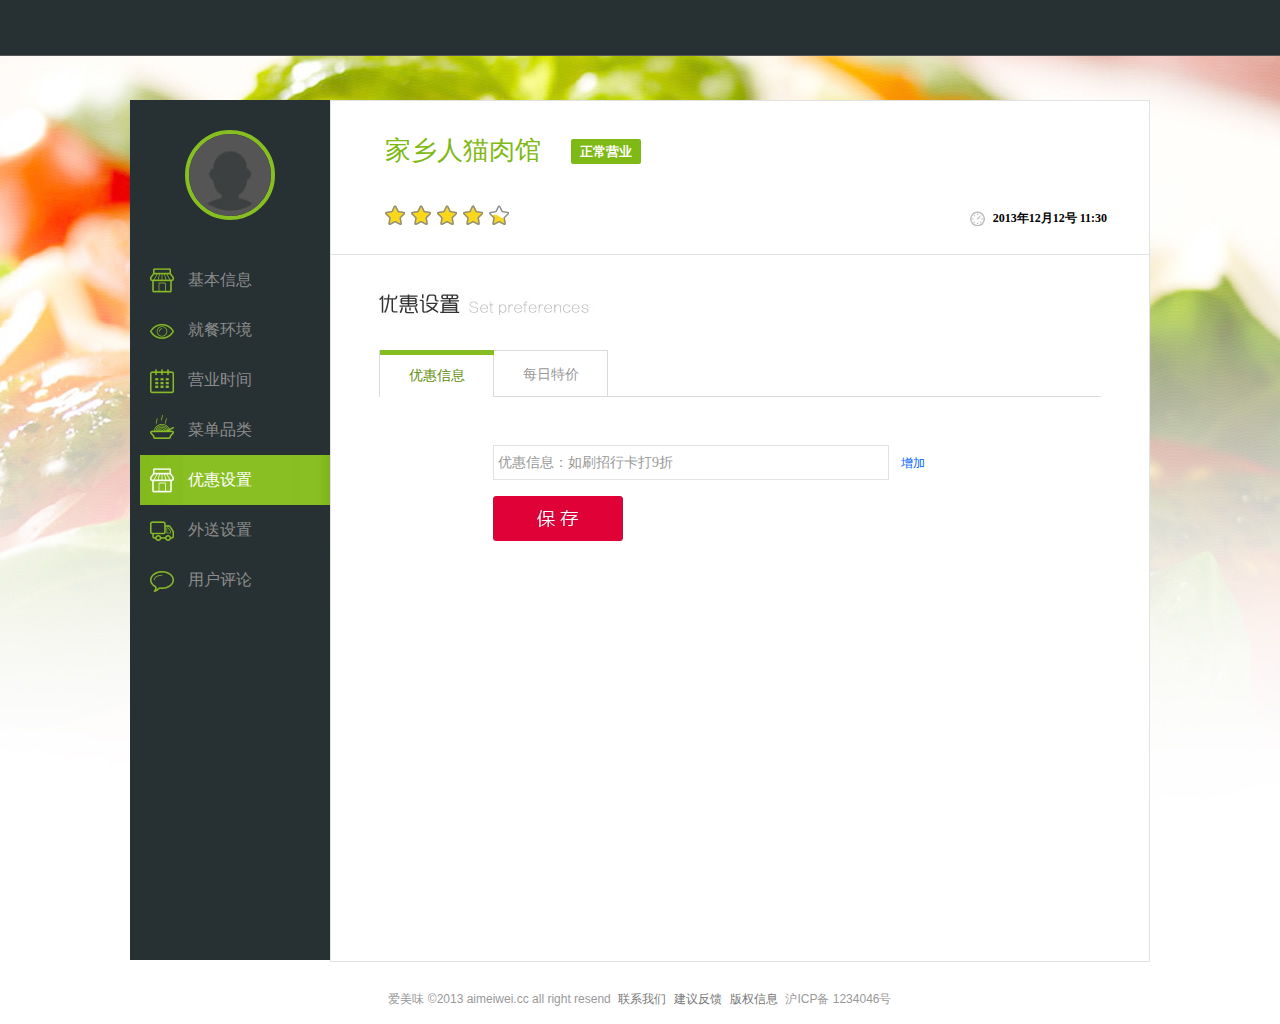
<file: main/bin/Preferential1-1.html>
<!DOCTYPE html>
<html lang="en">
<head>
	<meta charset="utf-8">
	<title>欢迎登录爱美味商家管理平台</title>
	<link href="..\src\css\reset.min.css" type="text/css" rel="stylesheet" />
	<link href="..\src\css\main-b.min.css" type="text/css" rel="stylesheet" />
	
	<script src="http://code.jquery.com/jquery-1.8.3.js"></script>
	<script src="..\src\js\common.js"></script>
	<script src="..\src\js\main-b.js"></script>
</head>
<body>
<div id="header">
	<div class="box"><div class="logoer">爱美味</div></div>
</div>
<div id="main-body">
	<div class="center float_box">
		<div class="navgations" style="height:860px;">
			<div class="head-pic">
				<div class="pic">
					<img src="..\src\css\img\headphoto.jpg" class="head" />
				</div>
			</div>
			<ul id="navlist">
				<li class="nav1"><a href="baseInfo.html">基本信息</a></li>
				<li class="nav2"><a href="Environment.html">就餐环境</a></li>
				<li class="nav3"><a href="Hours.html">营业时间</a></li>
				<li class="nav4"><a href="Menu.html">菜单品类</a></li>
				<li class="active nav5"><a href="Preferential.html">优惠设置</a></li>
				<li class="nav6"><a href="Takeaway.html">外送设置</a></li>
				<li class="nav7"><a href="">用户评论</a></li>
			</ul>
		</div>
		<div class="contents" style="height:860px;">
			
			<div id="store-info-header">
				<div class="lefter">
					<h3 class="float_box"><span class="name">家乡人猫肉馆</span><span class="staic">正常营业</span></h3>
					<ul class="star-ul">
						<li class="all-star"></li>
						<li class="all-star"></li>
						<li class="all-star"></li>
						<li class="all-star"></li>
						<li class="half-star"></li>
					</ul>
				</div>
				<div class="righter">
					<div class="now-time">2013年12月12号 11:30</div>
				</div>
			</div>
			<div id="base-info">
				<h4 class="tit5">优惠设置</h4>
				<div class="form-body">
					<div class="tabs">
						<ul class="float_box">
							<li class="tabItem active"><span>优惠信息</span></li>
							<li class="tabItem"><span>每日特价</span></li>
						</ul>
						<div class="tabContent">
							<div class="edit-youhui">
								<input type="text" class="youhuiInfo b-youhui-input" placeholder="优惠信息：如刷招行卡打9折" /><span id="lastTip" style="display:none;" class="margin-l-little tips"></span><a id="addYouhui" class="margin-l-little" href="javascript:void(0)">增加</a>
							</div>
							<input id="submiter" type="button" name="submiter" class="submiter youhuiSub" value="保存" />
						</div>
						<div class="tabContent" style="display:none;">
							<div id="weekTabs" class="float_box">
								<ul>
									<li class="weekItem active2"><span>周一</span></li>
									<li class="weekItem"><span>周二</span></li>
									<li class="weekItem"><span>周三</span></li>
									<li class="weekItem"><span>周四</span></li>
									<li class="weekItem"><span>周五</span></li>
									<li class="weekItem"><span>周六</span></li>
									<li class="weekItem"><span>周日</span></li>
								</ul>
								<div class="weekTabContent">
									<ul class="caiListUl">
										<li>
											<div class="teHuiTit">虾兵哇将</div>
											<div class="teHuiPic"><a href="javascript:void(0);"><img src="..\src\css\img\tajiacai.jpg"/></a></div>
											<p><span class="prePrice">原价：98.00</span><span class="tePrice">特价：86.00</span></p>
										</li>
										<li>
											<div class="teHuiTit">虾兵哇将</div>
											<div class="teHuiPic"><a href="javascript:void(0);"><img src="..\src\css\img\tajiacai.jpg"/></a></div>
											<p><span class="prePrice">原价：98.00</span><span class="tePrice">特价：86.00</span></p>
										</li>
										<li>
											<div class="teHuiTit">虾兵哇将</div>
											<div class="teHuiPic"><a href="javascript:void(0);"><img src="..\src\css\img\tajiacai.jpg"/></a></div>
											<p><span class="prePrice">原价：98.00</span><span class="tePrice">特价：86.00</span></p>
										</li>
										<li>
											<a href="javascript:void(0);" class="addCai"></a>
										</li>
									</ul>
								</div>
								<div class="weekTabContent" style="display:none;">
									22
								</div>
								<div class="weekTabContent" style="display:none;">
									333
								</div>
								<div class="weekTabContent" style="display:none;">
									444
								</div>
								<div class="weekTabContent" style="display:none;">
									555
								</div>
								<div class="weekTabContent" style="display:none;">
									66
								</div>
								<div class="weekTabContent" style="display:none;">
									77
								</div>
							</div>
						</div>
					</div>
				</div>
			</div>
			
		</div>
	</div>
</div>
<div id="footer">
	<div class="foot-body">
		<span>爱美味 ©2013 aimeiwei.cc all right resend</span> <a href="">联系我们</a><a href="">建议反馈</a><a href="">版权信息</a> <span>沪ICP备 1234046号</span>
	</div>
</div>
</body>
</html>
</file>
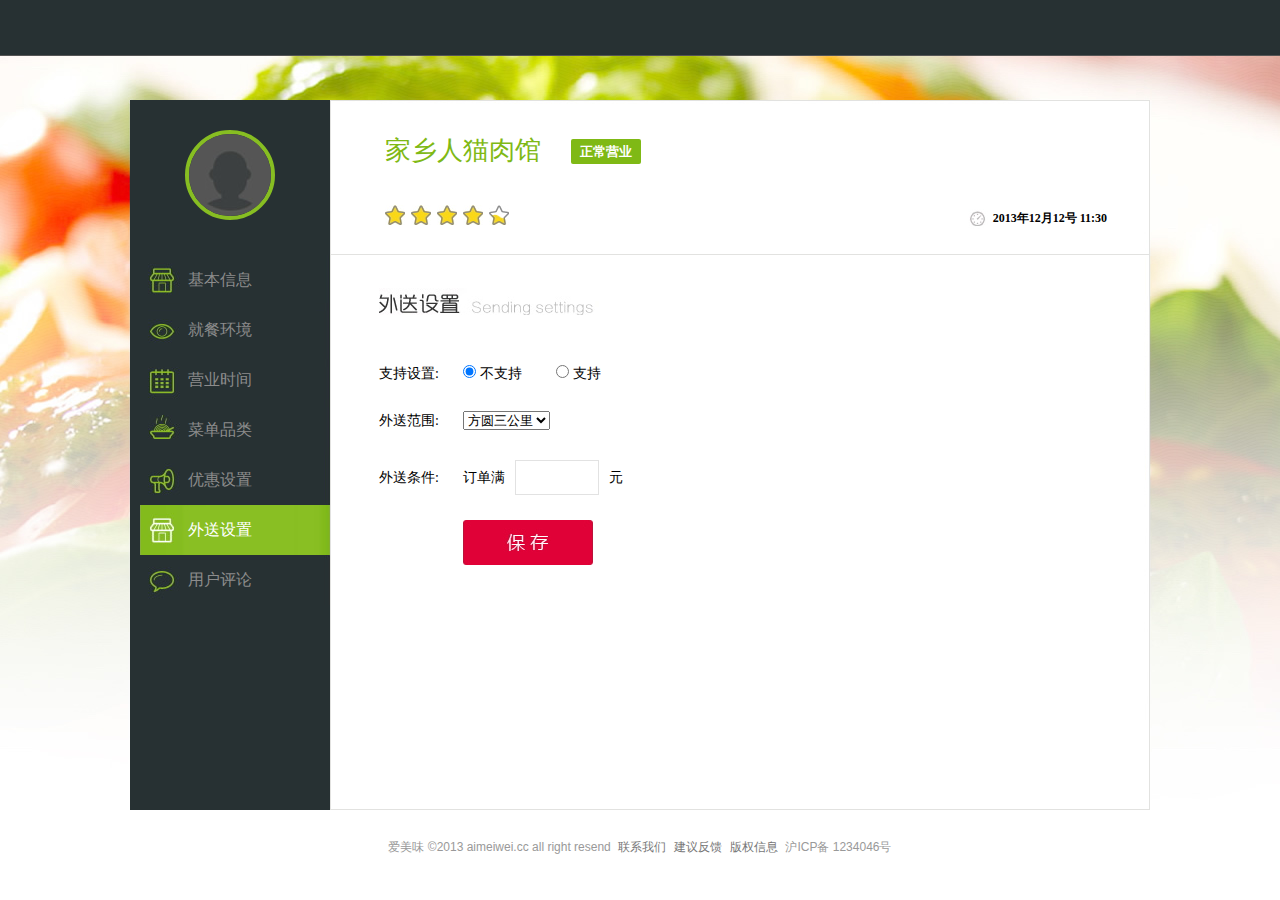
<file: main/bin/Takeaway.html>
<!DOCTYPE html>
<html lang="en">
<head>
	<meta charset="utf-8">
	<title>欢迎登录爱美味商家管理平台</title>
	<link href="..\src\css\reset.min.css" type="text/css" rel="stylesheet" />
	<link href="..\src\css\main-b.min.css" type="text/css" rel="stylesheet" />
	
	<script src="http://code.jquery.com/jquery-1.8.3.js"></script>
	<script src="..\src\js\common.js"></script>
	<script src="..\src\js\main-b.js"></script>
</head>
<body>
<div id="header">
	<div class="box"><div class="logoer">爱美味</div></div>
</div>
<div id="main-body">
	<div class="center float_box">
		<div class="navgations">
			<div class="head-pic">
				<div class="pic">
					<img src="..\src\css\img\headphoto.jpg" class="head" />
				</div>
			</div>
			<ul id="navlist">
				<li class="nav1"><a href="baseInfo.html">基本信息</a></li>
				<li class="nav2"><a href="Environment.html">就餐环境</a></li>
				<li class="nav3"><a href="Hours.html">营业时间</a></li>
				<li class="nav4"><a href="Menu.html">菜单品类</a></li>
				<li class="nav5"><a href="Preferential.html">优惠设置</a></li>
				<li class="active nav6"><a href="Takeaway.html">外送设置</a></li>
				<li class="nav7"><a href="">用户评论</a></li>
			</ul>
		</div>
		<div class="contents">
			
			<div id="store-info-header">
				<div class="lefter">
					<h3 class="float_box"><span class="name">家乡人猫肉馆</span><span class="staic">正常营业</span></h3>
					<ul class="star-ul">
						<li class="all-star"></li>
						<li class="all-star"></li>
						<li class="all-star"></li>
						<li class="all-star"></li>
						<li class="half-star"></li>
					</ul>
				</div>
				<div class="righter">
					<div class="now-time">2013年12月12号 11:30</div>
				</div>
			</div>
			<div id="base-info">
				<h4 class="tit6">外送设置</h4>
				<div class="form-body">
					<table class="form-table" cellpadding="0" cellspacing="0" border="0">
						<tr><td class="keys">支持设置:</td><td class="values">
							<input id="isTake0" class="radios" name="isTake" type="radio" value="0" checked="checked" /><label for="isTake0">不支持</label>
							<input style="margin-left:30px;" id="isTake1" class="radios" name="isTake" type="radio" value="1" /><label for="isTake1">支持</label>
						</td></tr>
						<tr><td>外送范围:</td><td class="values"><select><option value="111">方圆三公里</option></select></td></tr>
						<tr><td>外送条件:</td><td class="values">订单满<input type="text" class="b-money-input" id="moneyInfo" name="moneyInfo" />元</td></tr>
						
					</table>
					<input id="submiter" type="button" name="submiter" class="submiter" value="保存" />
				</div>
			</div>
			
		</div>
	</div>
</div>
<div id="footer">
	<div class="foot-body">
		<span>爱美味 ©2013 aimeiwei.cc all right resend</span> <a href="">联系我们</a><a href="">建议反馈</a><a href="">版权信息</a> <span>沪ICP备 1234046号</span>
	</div>
</div>
</body>
</html>
</file>
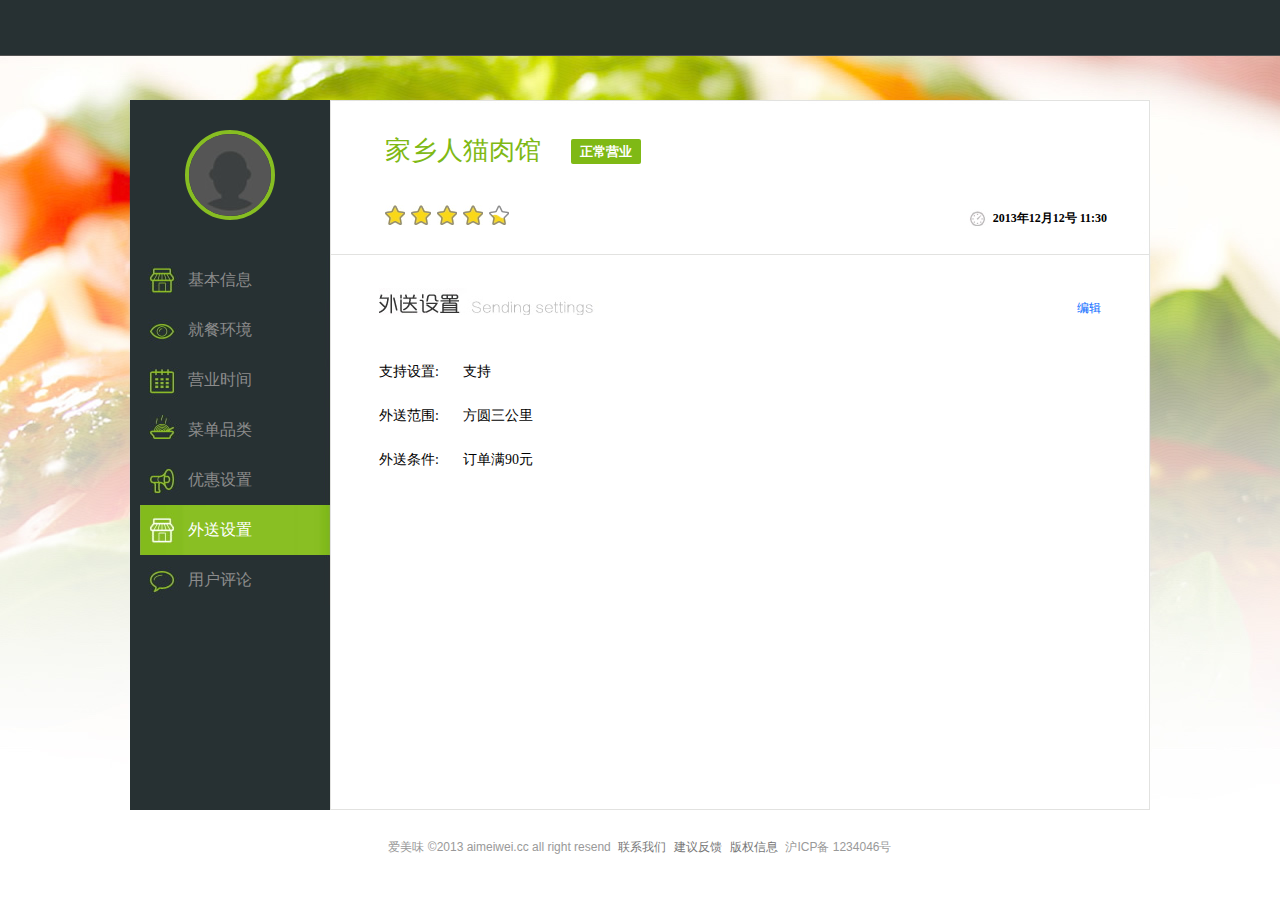
<file: main/bin/Takeaway1.html>
<!DOCTYPE html>
<html lang="en">
<head>
	<meta charset="utf-8">
	<title>欢迎登录爱美味商家管理平台</title>
	<link href="..\src\css\reset.min.css" type="text/css" rel="stylesheet" />
	<link href="..\src\css\main-b.min.css" type="text/css" rel="stylesheet" />
	
	<script src="http://code.jquery.com/jquery-1.8.3.js"></script>
	<script src="..\src\js\common.js"></script>
	<script src="..\src\js\main-b.js"></script>
	<script src="..\src\numkeybord\numkeybord.js"></script>
	<link href="..\src\numkeybord\numkeybord.min.css" type="text/css" rel="stylesheet" />
</head>
<body>
<div id="header">
	<div class="box"><div class="logoer">爱美味</div></div>
</div>
<div id="main-body">
	<div class="center float_box">
		<div class="navgations">
			<div class="head-pic">
				<div class="pic">
					<img src="..\src\css\img\headphoto.jpg" class="head" />
				</div>
			</div>
			<ul id="navlist">
				<li class="nav1"><a href="baseInfo.html">基本信息</a></li>
				<li class="nav2"><a href="Environment.html">就餐环境</a></li>
				<li class="nav3"><a href="Hours.html">营业时间</a></li>
				<li class="nav4"><a href="Menu.html">菜单品类</a></li>
				<li class="nav5"><a href="Preferential.html">优惠设置</a></li>
				<li class="active nav6"><a href="Takeaway.html">外送设置</a></li>
				<li class="nav7"><a href="">用户评论</a></li>
			</ul>
		</div>
		<div class="contents">
			
			<div id="store-info-header">
				<div class="lefter">
					<h3 class="float_box"><span class="name">家乡人猫肉馆</span><span class="staic">正常营业</span></h3>
					<ul class="star-ul">
						<li class="all-star"></li>
						<li class="all-star"></li>
						<li class="all-star"></li>
						<li class="all-star"></li>
						<li class="half-star"></li>
					</ul>
				</div>
				<div class="righter">
					<div class="now-time">2013年12月12号 11:30</div>
				</div>
			</div>
			<div id="base-info">
				<h4 class="tit6"><p class="h4link"><a href="javascript:viod(0)">编辑</a></p>外送设置</h4>
				<div class="form-body">
					<table class="form-table" cellpadding="0" cellspacing="0" border="0">
						<tr><td class="keys">支持设置:</td><td class="values">
							支持
						</td></tr>
						<tr><td>外送范围:</td><td class="values">方圆三公里</td></tr>
						<tr><td>外送条件:</td><td class="values">订单满90元</td></tr>
						
					</table>
				</div>
			</div>
			
		</div>
	</div>
</div>
<div id="footer">
	<div class="foot-body">
		<span>爱美味 ©2013 aimeiwei.cc all right resend</span> <a href="">联系我们</a><a href="">建议反馈</a><a href="">版权信息</a> <span>沪ICP备 1234046号</span>
	</div>
</div>
</body>
</html>
</file>
